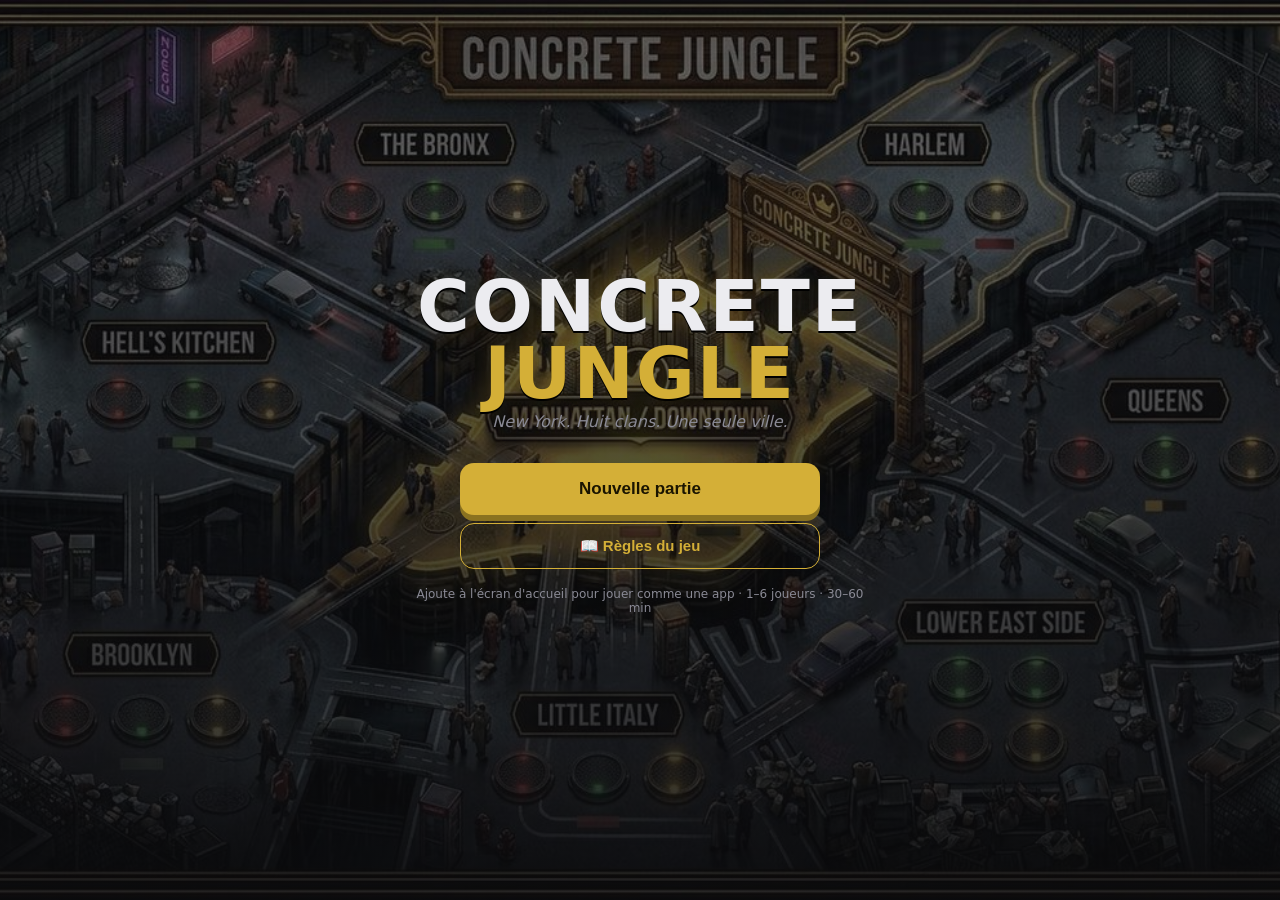
<file: index.html>
<!DOCTYPE html>
<html lang="fr">
<head>
  <meta charset="UTF-8" />
  <meta name="viewport" content="width=device-width, initial-scale=1.0" />
  <title>Concrete Jungle</title>
  <!-- redirige vers l'application (rangée dans /app) -->
  <meta http-equiv="refresh" content="0; url=./app/index.html" />
  <link rel="canonical" href="./app/index.html" />
  <style>
    html,body{margin:0;height:100%;background:#0b0b0d;color:#ececf0;
      font-family:-apple-system,system-ui,sans-serif;display:flex;
      align-items:center;justify-content:center;text-align:center}
    a{color:#d4af37;font-weight:700;font-size:20px;text-decoration:none}
    p{color:#8a8a95}
  </style>
</head>
<body>
  <div>
    <p>Chargement de Concrete Jungle…</p>
    <p><a href="./app/index.html">▶ Entrer dans la ville</a></p>
  </div>
  <script>location.replace("./app/index.html");</script>
</body>
</html>
</file>
<file: app/css/style.css>
:root {
  --bg: #0b0b0d;
  --panel: #161619;
  --panel-2: #1f1f24;
  --line: #2b2b31;
  --txt: #ececf0;
  --muted: #8a8a95;
  --accent: #d4af37;
  --danger: #c0392b;
  --safe-top: env(safe-area-inset-top, 0px);
  --safe-bot: env(safe-area-inset-bottom, 0px);
}

* { box-sizing: border-box; -webkit-tap-highlight-color: transparent; }
html, body {
  margin: 0; height: 100%;
  background: var(--bg); color: var(--txt);
  font-family: -apple-system, BlinkMacSystemFont, "Segoe UI", system-ui, sans-serif;
  overscroll-behavior: none; user-select: none;
}
body { display: flex; flex-direction: column; }

/* écrans */
.screen { display: none; flex-direction: column; height: 100%; }
.screen.active { display: flex; }

/* ---------- TITRE ---------- */
#screen-title {
  align-items: center; justify-content: center;
  background:
    linear-gradient(rgba(11,11,13,.55), rgba(11,11,13,.85)),
    url("../assets/bg-title.jpg") center/cover no-repeat,
    radial-gradient(120% 80% at 50% -10%, #1a1a22 0%, #0b0b0d 60%),
    repeating-linear-gradient(90deg, #0d0d10 0 22px, #0b0b0d 22px 44px);
  padding: calc(var(--safe-top) + 20px) 24px calc(var(--safe-bot) + 20px);
}
.title-wrap { text-align: center; max-width: 460px; }
.logo {
  font-size: 14vw; line-height: .92; margin: 0 0 6px; font-weight: 900;
  letter-spacing: 2px; color: var(--txt);
  text-shadow: 0 2px 0 #000, 0 0 24px rgba(212,175,55,.15);
}
.logo span { color: var(--accent); }
@media (min-width: 520px) { .logo { font-size: 72px; } }
.tagline { color: var(--muted); margin: 0 0 32px; font-style: italic; }
.hint { color: var(--muted); font-size: 12px; margin-top: 18px; }

/* ---------- BOUTONS ---------- */
.btn-main {
  display: block; width: 100%; max-width: 360px; margin: 8px auto;
  padding: 16px; font-size: 17px; font-weight: 700;
  background: var(--accent); color: #1a1400; border: none; border-radius: 14px;
  cursor: pointer; box-shadow: 0 6px 0 #8a7220; transition: transform .05s, box-shadow .05s;
}
.btn-main:active { transform: translateY(3px); box-shadow: 0 3px 0 #8a7220; }
.btn-ghost {
  background: transparent; color: var(--txt); border: none; font-size: 26px;
  width: 44px; height: 44px; cursor: pointer;
}

/* ---------- BARRES ---------- */
.bar, .hud {
  display: flex; align-items: center; justify-content: space-between;
  padding: calc(var(--safe-top) + 8px) 14px 8px;
  background: var(--panel); border-bottom: 1px solid var(--line);
}
.bar h2 { font-size: 17px; margin: 0; }

/* ---------- CONFIG ---------- */
.setup-body { padding: 18px 16px calc(var(--safe-bot) + 18px); overflow-y: auto; }
.field { margin-bottom: 20px; }
.field > label { display: block; font-size: 13px; color: var(--muted); margin-bottom: 8px; text-transform: uppercase; letter-spacing: 1px; }
.seg { display: flex; gap: 8px; flex-wrap: wrap; }
.seg-btn {
  flex: 1; min-width: 56px; padding: 12px 10px; border-radius: 10px;
  background: var(--panel-2); color: var(--txt); border: 1px solid var(--line);
  font-size: 15px; cursor: pointer;
}
.seg-btn.active { background: var(--accent); color: #1a1400; border-color: var(--accent); font-weight: 700; }

.player-list { display: flex; flex-direction: column; gap: 10px; margin-bottom: 22px; }
.player-row {
  display: flex; align-items: center; gap: 10px;
  background: var(--panel); border: 1px solid var(--line); border-radius: 12px; padding: 10px;
}
.player-row .pdot { width: 14px; height: 14px; border-radius: 50%; flex: none; }
.player-row input {
  flex: 1; background: var(--panel-2); border: 1px solid var(--line); color: var(--txt);
  padding: 10px; border-radius: 8px; font-size: 15px; min-width: 0;
}
.player-row select {
  background: var(--panel-2); border: 1px solid var(--line); color: var(--txt);
  padding: 10px; border-radius: 8px; font-size: 14px; max-width: 46%;
}

/* ---------- HUD JEU ---------- */
.hud { flex-wrap: wrap; gap: 6px; }
.hud .turn { display: flex; align-items: center; gap: 8px; font-weight: 700; font-size: 16px; }
.hud .turn .pdot { width: 16px; height: 16px; border-radius: 50%; }
.hud .meta { display: flex; gap: 12px; font-size: 13px; color: var(--muted); }
.hud .meta b { color: var(--txt); }
.hud .round-chip { font-size: 12px; background: var(--panel-2); border: 1px solid var(--line); padding: 4px 10px; border-radius: 20px; }

/* ---------- PLATEAU ---------- */
#screen-game { background: #0b0b0d; }
.board {
  flex: 1; display: flex; align-items: center; justify-content: center;
  padding: 6px; overflow: auto;
}
/* on joue directement sur l'image du plateau */
.board-art {
  position: relative; width: min(98vw, 1200px); aspect-ratio: 1408 / 768;
  background: url("../assets/board.jpg") center/contain no-repeat; margin: auto;
}
.zone {
  position: absolute; transform: translate(-50%, -50%);
  width: clamp(74px, 21%, 156px); padding: 3px 4px;
  background: rgba(8,8,11,.62); border: 1px solid rgba(212,175,55,.45);
  border-radius: 8px; cursor: default;
  display: flex; flex-direction: column; gap: 2px;
}
.zone.jewel { border-color: var(--accent); background: rgba(30,24,8,.7); box-shadow: 0 0 12px rgba(212,175,55,.5); }
.zone.selectable { box-shadow: 0 0 0 2px var(--accent); cursor: pointer; }
.zone-top { display: flex; justify-content: space-between; align-items: baseline; gap: 3px; }
.zone-name { font-size: 9.5px; font-weight: 800; line-height: 1.05; color: #fff; }
.zone-val { font-size: 9px; color: var(--accent); white-space: nowrap; }
.zone-pawns { display: flex; flex-wrap: wrap; gap: 2px; }
.zone-pawns .pawn { width: 18px; height: 18px; border-radius: 5px; font-size: 10px; }
.zone-foot { display: flex; align-items: center; gap: 3px; font-size: 9px; color: var(--muted); }
.zone-flag { width: 14px; height: 14px; object-fit: contain; }
.zone-heat { color: #ff7043; }
.zone-slots { margin-left: auto; }
.tile-head { display: flex; justify-content: space-between; align-items: baseline; }
.tile-name { font-size: 12px; font-weight: 700; line-height: 1.1; }
.tile-val { font-size: 11px; color: var(--accent); white-space: nowrap; }
.tile-heat { font-size: 11px; color: #ff7043; margin-top: 1px; min-height: 14px; }
.tile-leader { position:absolute; top:6px; right:6px; font-size:10px; }
.pawns { display: flex; flex-wrap: wrap; gap: 3px; margin-top: auto; padding-top: 4px; }
.pawn {
  width: 22px; height: 22px; border-radius: 6px; display: flex; align-items: center; justify-content: center;
  font-size: 12px; color: #fff; font-weight: 700; border: 1px solid rgba(255,255,255,.25);
  position: relative; overflow: hidden;
}
.pawn-icon { position: relative; z-index: 0; }
.pawn-img { position: absolute; inset: 0; width: 100%; height: 100%; object-fit: contain; z-index: 1; }
.pawn.targetable { outline: 2px solid var(--danger); outline-offset: 1px; }
.tile-slots { position:absolute; bottom:5px; right:7px; font-size:9px; color: var(--muted); }

/* ---------- MAIN (membres) ---------- */
.hand {
  display: flex; gap: 8px; overflow-x: auto; padding: 8px 10px;
  background: var(--panel); border-top: 1px solid var(--line); -webkit-overflow-scrolling: touch;
}
.card {
  flex: none; width: 158px; cursor: pointer; position: relative;
  background: linear-gradient(160deg, #23211a, #141417);
  border: 1px solid #4a3f1e; border-radius: 12px; padding: 7px;
  box-shadow: 0 2px 6px rgba(0,0,0,.5);
  display: flex; flex-direction: column;
}
.card.selected { border-color: var(--accent); box-shadow: 0 0 0 2px var(--accent), 0 4px 12px rgba(212,175,55,.3); transform: translateY(-3px); }
.card .c-media {
  position: relative; height: 132px; border-radius: 8px; overflow: hidden;
  background: #0e0e12; display: flex; align-items: center; justify-content: center;
  border: 1px solid #3a3320; flex: none;
}
.card .c-icon { font-size: 40px; color: #3a3a44; }
.card .c-banner { display: flex; align-items: center; gap: 6px; margin-bottom: 6px; min-height: 30px; }
.card .c-banner-emblem { width: 30px; height: 30px; object-fit: contain; flex: none; filter: drop-shadow(0 1px 2px #000); }
.card .c-banner span { font-size: 11px; font-weight: 800; color: var(--accent); text-transform: uppercase; letter-spacing: .5px; line-height: 1.05; }
.card .c-portrait { position: absolute; inset: 0; width: 100%; height: 100%; object-fit: cover; }
.card .c-inf {
  position: absolute; top: 5px; right: 5px; font-size: 12px; font-weight: 800;
  color: #1a1400; background: var(--accent); border-radius: 8px; padding: 1px 6px; z-index: 2;
}
.card .c-name { font-size: 14px; font-weight: 800; color: #fff; text-align: center; margin: 6px 0 1px; line-height: 1.1; }
.card .c-role { font-size: 11px; color: var(--accent); text-align: center; margin-bottom: 5px; text-transform: uppercase; letter-spacing: .5px; }
.card .c-pow { font-size: 11px; color: #cfcfd6; line-height: 1.35;
  background: #00000033; border-radius: 6px; padding: 5px 6px; }
.card .c-pow-label { display: block; font-size: 8.5px; letter-spacing: 1px; color: var(--accent);
  text-transform: uppercase; margin-bottom: 2px; opacity: .85; }
.hand-empty { color: var(--muted); font-size: 13px; padding: 16px; text-align: center; width: 100%; }

/* ---------- ACTIONS ---------- */
.actions {
  display: flex; gap: 8px; padding: 8px 12px calc(var(--safe-bot) + 10px);
  background: var(--panel); border-top: 1px solid var(--line);
}
.actions button {
  flex: 1; padding: 13px; border-radius: 10px; font-size: 15px; font-weight: 700;
  border: 1px solid var(--line); background: var(--panel-2); color: var(--txt); cursor: pointer;
}
.actions .primary { background: var(--accent); color: #1a1400; border-color: var(--accent); }
.actions .warn { background: var(--danger); color: #fff; border-color: var(--danger); }
.actions button:disabled { opacity: .4; }

/* ---------- TOAST ---------- */
.toast {
  position: fixed; left: 50%; bottom: calc(var(--safe-bot) + 88px); transform: translateX(-50%);
  background: #000d; color: #fff; padding: 10px 16px; border-radius: 20px; font-size: 13px;
  opacity: 0; pointer-events: none; transition: opacity .2s; max-width: 90%; text-align: center;
  border: 1px solid var(--line);
}
.toast.show { opacity: 1; }

/* ---------- OVERLAY ---------- */
.overlay {
  position: fixed; inset: 0; background: #000b; display: none; align-items: center; justify-content: center;
  padding: 20px; z-index: 50;
}
.overlay.show { display: flex; }
.overlay-card {
  background: var(--panel); border: 1px solid var(--line); border-radius: 16px;
  width: 100%; max-width: 420px; max-height: 86vh; display: flex; flex-direction: column;
  padding: 18px;
}
.overlay-card h2 { margin: 0 0 12px; font-size: 20px; }
#overlay-body { overflow-y: auto; font-size: 14px; line-height: 1.5; }
#overlay-body .ev { padding: 4px 0; border-bottom: 1px dashed var(--line); color: var(--muted); }
#overlay-body .standings { margin-top: 6px; }
#overlay-body .srow { display: flex; align-items: center; gap: 8px; padding: 7px 0; }
#overlay-body .srow .pdot { width: 14px; height: 14px; border-radius: 50%; flex: none; }
#overlay-body .srow b { margin-left: auto; color: var(--accent); }
#overlay-body .winner { font-size: 16px; color: var(--accent); font-weight: 800; margin: 8px 0; }
#overlay-btn { margin-top: 16px; }

/* ---------- iPad / grands écrans ---------- */
@media (min-width: 768px) {
  .zone { width: clamp(120px, 20%, 210px); padding: 5px 8px; border-radius: 10px; }
  .zone-name { font-size: 13px; }
  .zone-val { font-size: 12px; }
  .zone-foot { font-size: 11px; }
  .zone-flag { width: 18px; height: 18px; }
  .zone-pawns .pawn { width: 26px; height: 26px; font-size: 14px; border-radius: 7px; }
  .board { padding: 16px; }
  .hand { justify-content: safe center; padding: 12px; gap: 12px; }
  .card { width: 190px; }
  .card .c-media { height: 168px; }
  .card .c-name { font-size: 16px; }
  .card .c-role { font-size: 12px; }
  .card .c-pow { font-size: 12.5px; }
  .actions { max-width: 760px; margin: 0 auto; width: 100%; }
  .hud { padding-left: 24px; padding-right: 24px; }
  .overlay-card { max-width: 520px; }
}

/* ---------- CARTE : noms de quartiers (pas de rectangle) ---------- */
.map-label {
  position: absolute; transform: translate(-50%, -50%);
  background: none; border: none; cursor: pointer; padding: 6px 8px;
  display: flex; flex-direction: column; align-items: center; gap: 2px;
}
.map-label:active { transform: translate(-50%, -50%) scale(.94); }
.map-label .ml-name {
  font-size: 12px; font-weight: 900; color: #fff; white-space: nowrap;
  text-shadow: 0 1px 3px #000, 0 0 6px #000, 0 0 10px #000;
}
.map-label.jewel .ml-name { color: var(--accent); }
.map-label .ml-meta { display: flex; align-items: center; gap: 3px; font-size: 11px; color: #fff;
  text-shadow: 0 1px 2px #000, 0 0 6px #000; }
.map-label .ml-meta img { width: 18px; height: 18px; object-fit: contain; }
.ai-turn { width: 100%; text-align: center; color: var(--muted); padding: 6px; }

/* ---------- PAGE QUARTIER ---------- */
#screen-district { background: #0b0b0d; }
.district-art {
  position: relative; width: 100%; aspect-ratio: 16 / 9; max-height: 30vh; overflow: hidden;
  background: linear-gradient(135deg, #1a1a22, #0b0b0d); flex: none;
}
/* cartes compactes sur la page quartier : pouvoir toujours visible sans scroller */
#district-hand .card { width: 150px; }
#district-hand .card .c-media { height: 94px; }
#district-hand .card .c-pow { font-size: 10.5px; }
.district-img { width: 100%; height: 100%; object-fit: cover; display: block; }
.district-art-overlay {
  position: absolute; left: 0; right: 0; bottom: 0; padding: 30px 14px 10px;
  background: linear-gradient(transparent, rgba(0,0,0,.9));
}
.district-art-overlay span { font-size: 24px; font-weight: 900; color: #fff; text-shadow: 0 2px 6px #000; }
.district-info {
  display: flex; flex-wrap: wrap; gap: 8px 14px; padding: 10px 14px;
  background: var(--panel); border-bottom: 1px solid var(--line); font-size: 13px; color: var(--muted);
}
.district-pawns {
  flex: 1; display: flex; flex-wrap: wrap; gap: 10px; padding: 12px 14px;
  align-content: flex-start; overflow-y: auto;
}
.district-pawns .empty { color: var(--muted); font-size: 14px; padding: 10px; }
.dpawn { display: flex; flex-direction: column; align-items: center; gap: 3px; width: 56px; }
.dpawn .pawn { width: 36px; height: 36px; border-radius: 9px; font-size: 18px; }
.dpawn-name { font-size: 9.5px; color: var(--muted); text-align: center; line-height: 1.05; }
#district-actions { flex-wrap: wrap; }

@media (min-width: 768px) {
  .map-label .ml-name { font-size: 21px; }
  .map-label .ml-meta { font-size: 15px; }
  .map-label .ml-meta img { width: 26px; height: 26px; }
  .district-art { max-height: 32vh; }
  .district-art-overlay span { font-size: 30px; }
  #district-hand .card { width: 168px; }
  #district-hand .card .c-media { height: 104px; }
}

/* ---------- Bouton Règles & contenu ---------- */
.btn-rules {
  display: block; width: 100%; max-width: 360px; margin: 8px auto 0;
  padding: 13px; font-size: 15px; font-weight: 700; cursor: pointer;
  background: transparent; color: var(--accent);
  border: 1px solid var(--accent); border-radius: 14px;
}
.hud-rules {
  background: var(--panel-2); border: 1px solid var(--line); color: var(--txt);
  border-radius: 8px; padding: 4px 9px; font-size: 15px; cursor: pointer;
}
.rules p { font-size: 14px; line-height: 1.55; margin: 0 0 11px; color: var(--txt); }
.rules b { color: var(--accent); }
</file>
